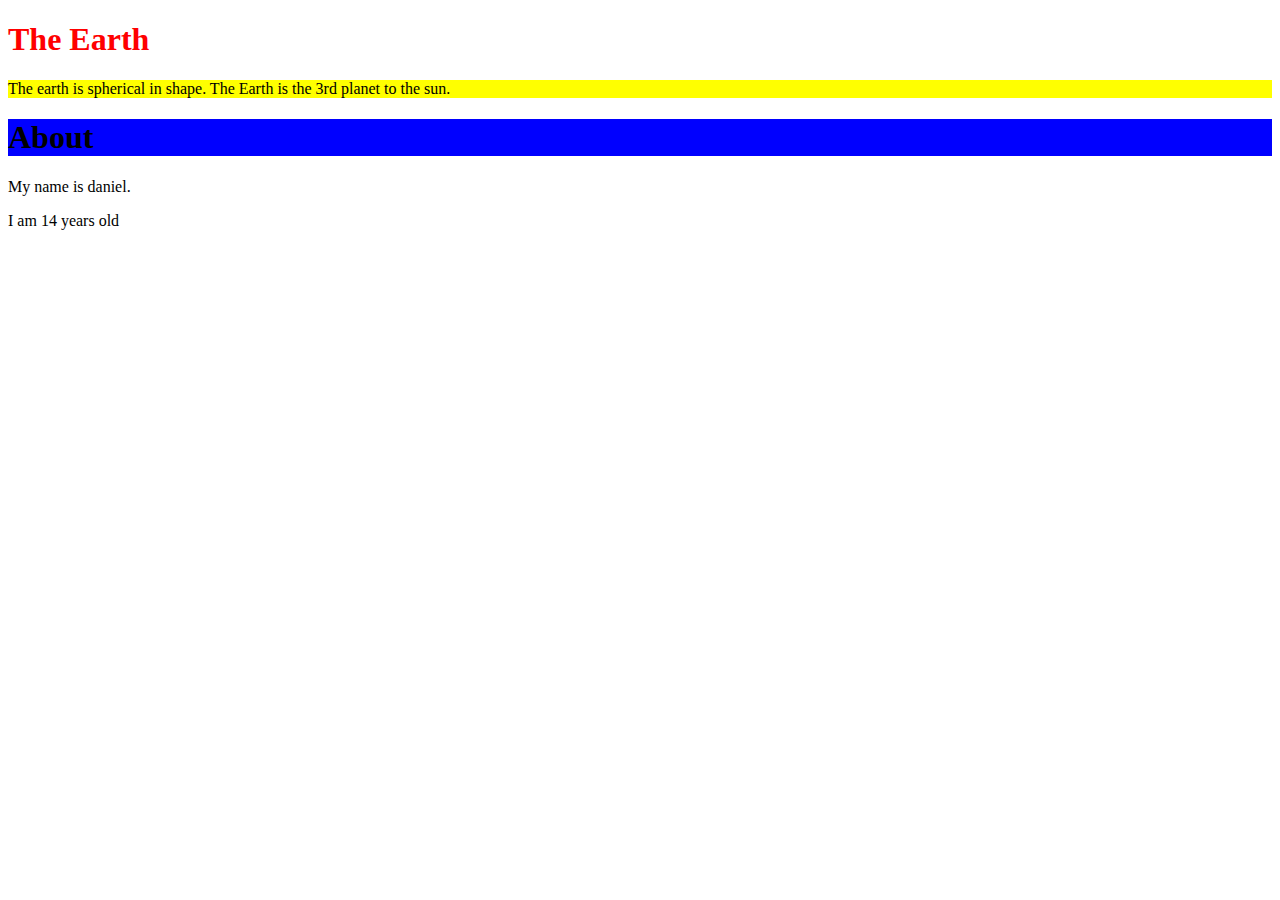
<file: EBUKA QUIZ/index.html>
<!DOCTYPE html>
<html lang="en">
<head>
    <meta charset="UTF-8">
    <meta name="viewport" content="width=device-width, initial-scale=1.0">
    <title>Document</title>
    <link rel="stylesheet" href="styles.css">
</head>
<body>
    <h1 id="title">The Earth</h1>
    <p class="earth">
        The earth is spherical in shape.
        The Earth is the 3rd planet to the sun. 
    </p>
<h1 id="me">About</h1>
<p class="about">My name is daniel.</p>
<p>I am 14 years old</p>

</body>
</html>
</file>
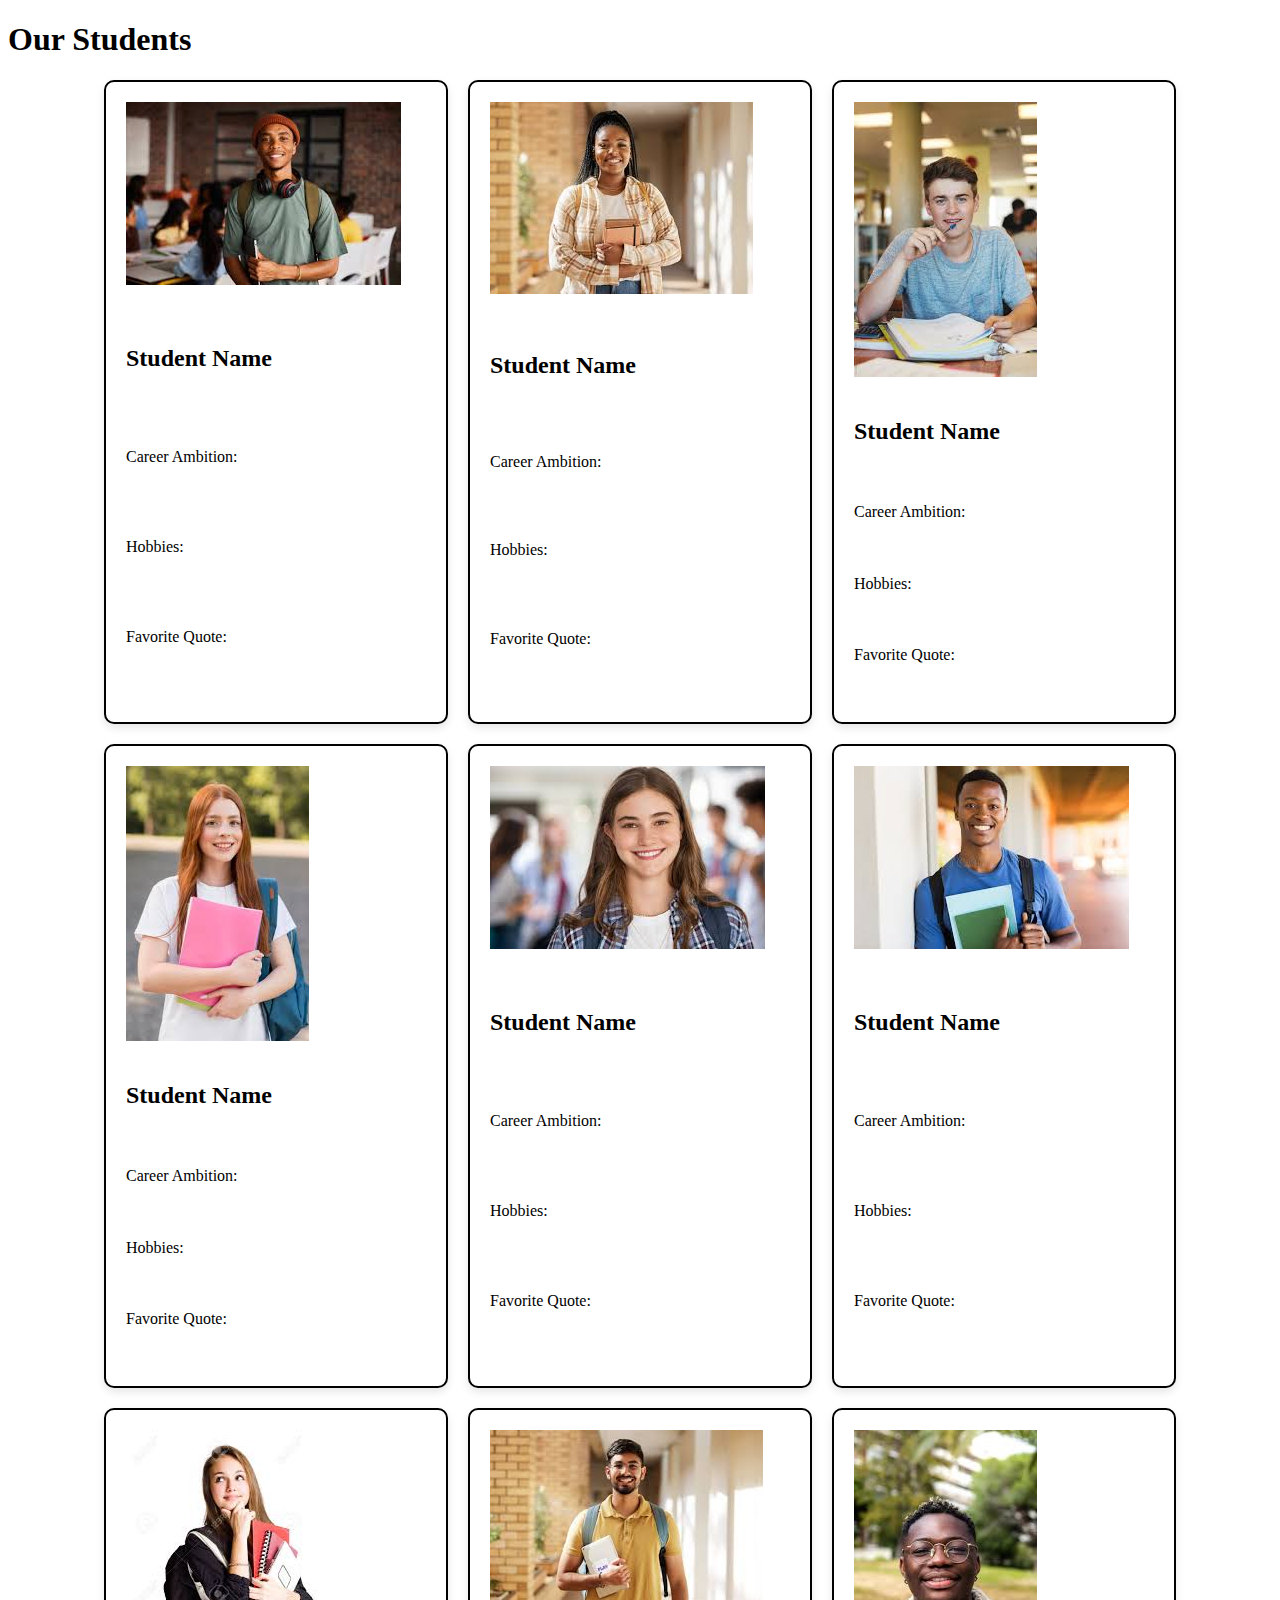
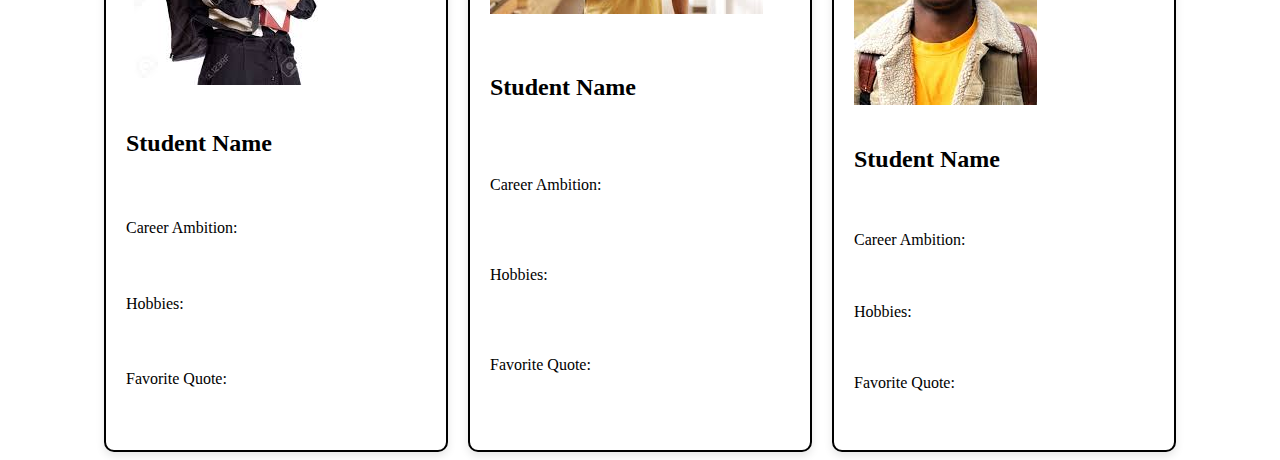
<file: Game Folder/index.html>
<!DOCTYPE html>
<html>
<head>
  <title>Student Bio Cards</title>
  <link rel="stylesheet" href="style.css">
</head>
<body>

  <h1>Our Students</h1>

  <!-- Container for all cards -->
  <div class="card-container">

    <!-- Each student card -->
    <div class="student-card">
      <img src="./download (1).jpg" alt="Student 1">
      <h2>Student Name</h2>
      <p>Career Ambition: </p>
      <p>Hobbies: </p>
      <p>Favorite Quote: </p>
    </div>

    <div class="student-card">
      <img src="./download (2).jpg" alt="Student 2">
      <h2>Student Name</h2>
      <p>Career Ambition: </p>
      <p>Hobbies: </p>
      <p>Favorite Quote: </p>
    </div>

    <div class="student-card">
      <img src="./download (3).jpg" alt="Student 3">
      <h2>Student Name</h2>
      <p>Career Ambition: </p>
      <p>Hobbies: </p>
      <p>Favorite Quote: </p>
    </div>

    <div class="student-card">
      <img src="./download (4).jpg" alt="Student 4">
      <h2>Student Name</h2>
      <p>Career Ambition: </p>
      <p>Hobbies: </p>
      <p>Favorite Quote: </p>
    </div>

    <div class="student-card">
      <img src="./download (5).jpg" alt="Student 5">
      <h2>Student Name</h2>
      <p>Career Ambition: </p>
      <p>Hobbies: </p>
      <p>Favorite Quote: </p>
    </div>

    <div class="student-card">
      <img src="./download.jpg" alt="Student 6">
      <h2>Student Name</h2>
      <p>Career Ambition: </p>
      <p>Hobbies: </p>
      <p>Favorite Quote: </p>
    </div>

    <div class="student-card">
      <img src="./images (1).jpg" alt="Student 7">
      <h2>Student Name</h2>
      <p>Career Ambition: </p>
      <p>Hobbies: </p>
      <p>Favorite Quote: </p>
    </div>

    <div class="student-card">
      <img src="./images (2).jpg" alt="Student 8">
      <h2>Student Name</h2>
      <p>Career Ambition: </p>
      <p>Hobbies: </p>
      <p>Favorite Quote: </p>
    </div>

    <div class="student-card">
      <img src="./images.jpg" alt="Student 9">
      <h2>Student Name</h2>
      <p>Career Ambition: </p>
      <p>Hobbies: </p>
      <p>Favorite Quote: </p>
    </div>

  </div>

</body>
</html>
</file>
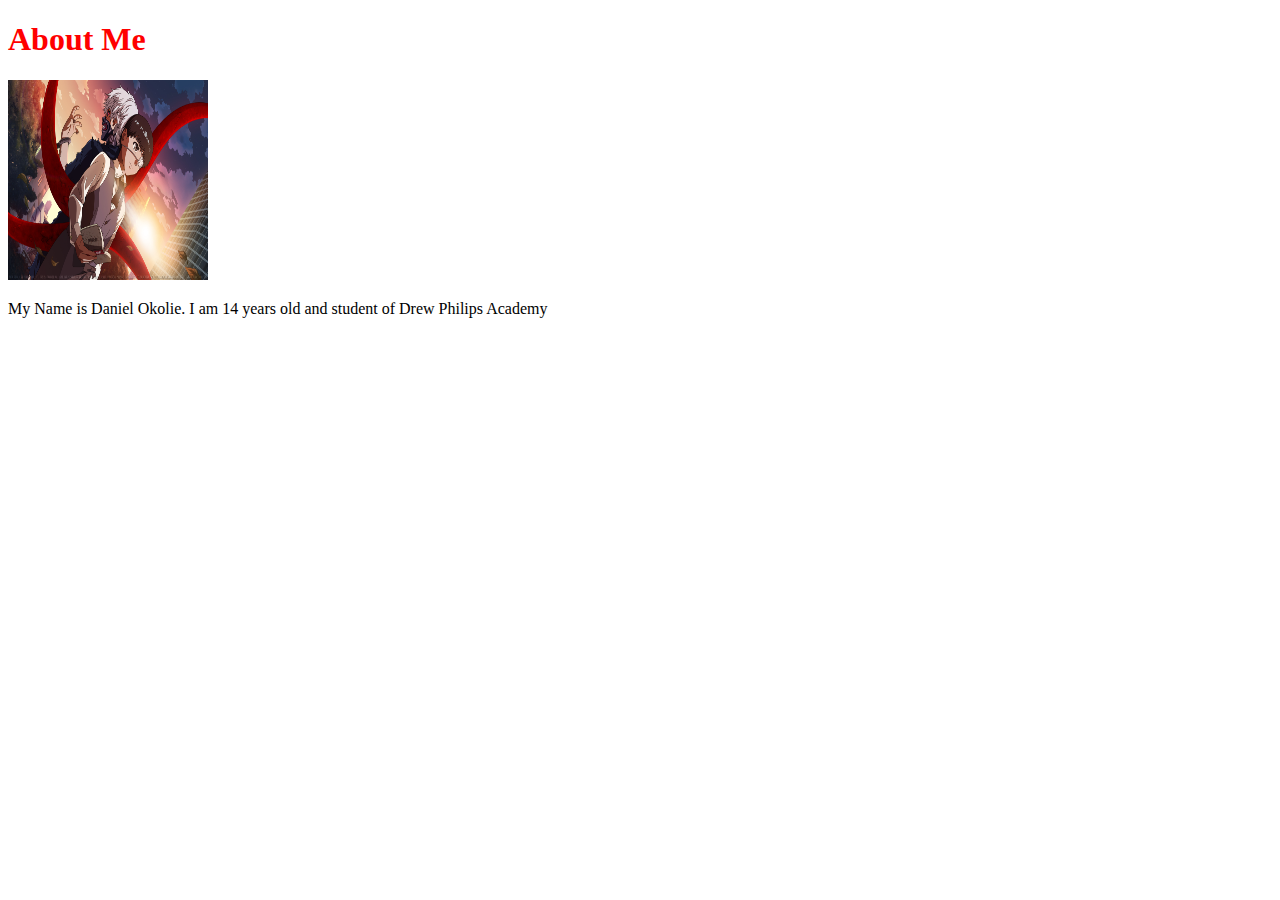
<file: Introduction to CSS/index.html>
<!DOCTYPE html>
<html lang="en">
<head>
    <meta charset="UTF-8">
    <meta name="viewport" content="width=device-width, initial-scale=1.0">
    <title>Document</title>
    <link rel="stylesheet" href="styles.css"/>
</head>
<body>
    <h1 style= "color: red;">About Me</h1>
    <img src="./images/596845.jpg"  alt="">
    <p>My Name is Daniel Okolie. I am 14 years old and student of Drew Philips Academy</p>
</body>
</html>
</file>
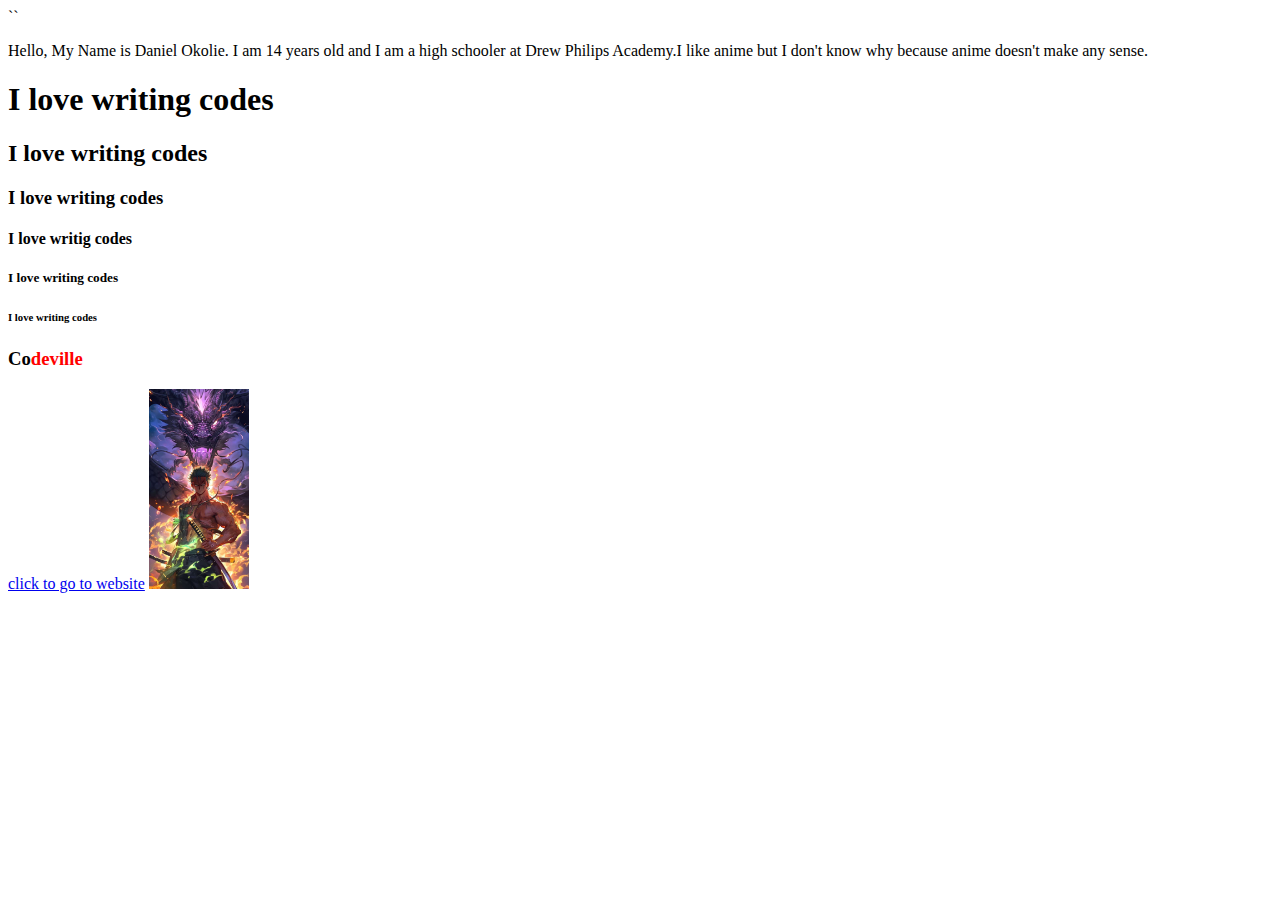
<file: My First HTML Project/index.html>
<!DOCTYPE html>
``<html lang="en">
<head> 
    <meta charset="UTF-8">
    <meta name="viewport" content="width=device-width, initial-scale=1.0">
    <title>Document</title>
</head>
<body>
    <p>Hello, My Name is Daniel Okolie. 
        I am 14 years old and I am a high schooler at Drew Philips Academy.I like anime but I don't know why because anime doesn't make any sense.</p>
        <h1>I love writing codes</h1>
    <h2>I love writing codes</h2>
    <h3>I love writing codes</h3>
    <h4>I love writig codes</h4>
    <h5>I love writing codes</h5>
    <h6>I love writing codes</h6>
    <h3> Co<span style ="color:red">deville</h3></span></h3>
    <a href="https://animepahe.ru/">click to go to website</a> </a>
<img src='./Images/Snapchat-978637601.jpg' width="100px" height="200px" 

"
</ht
<!DOCTYPE html>
</file>
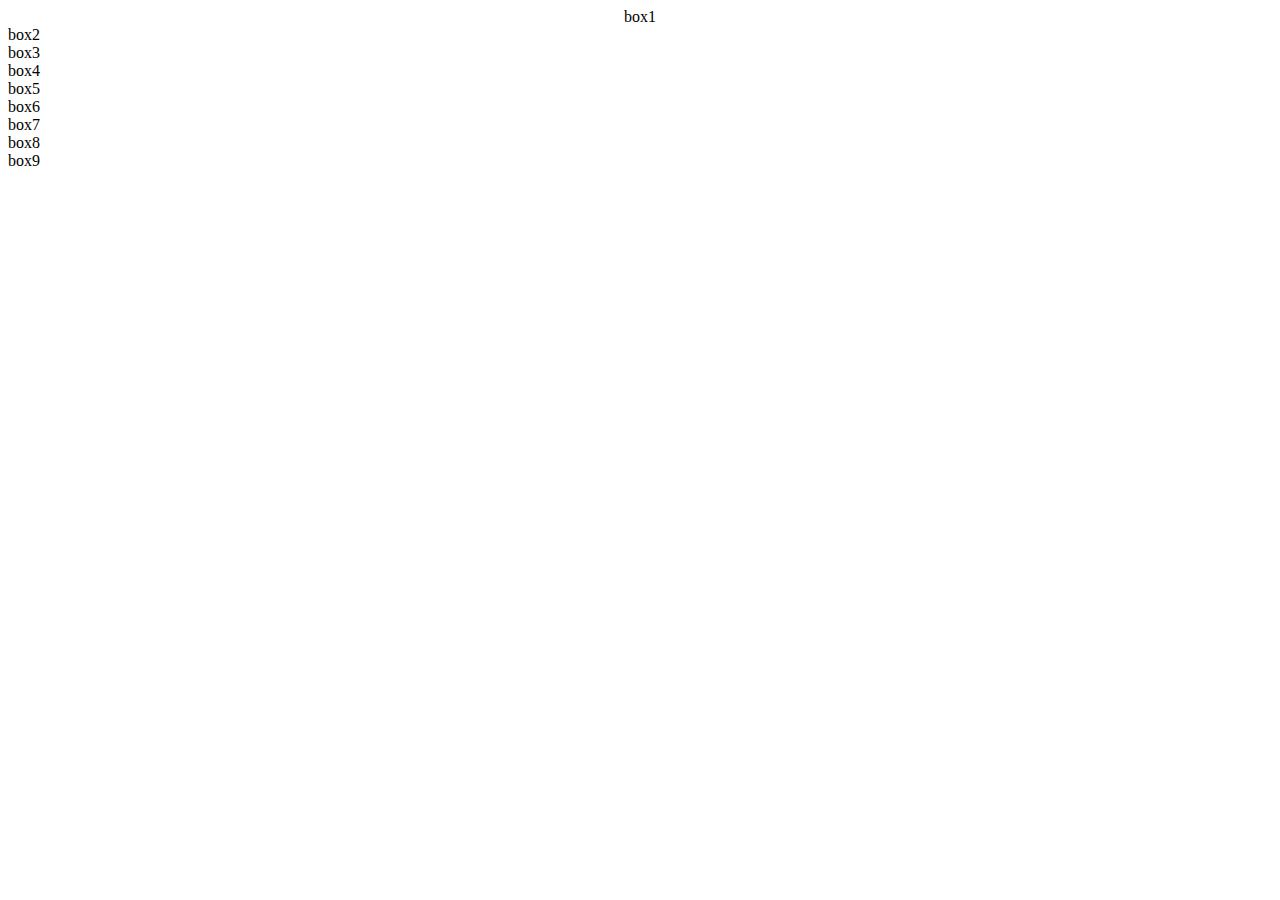
<file: PROJECT/index.html>
<!DOCTYPE html>
<html lang="en">
<head>
    <meta charset="UTF-8">
    <meta name="viewport" content="width=device-width, initial-scale=1.0">
    <title>Document</title>
    <link rel="stylesheet" href="styles.css">
</head>
<body>
    <div class="container"
        <div class="box1">
            box1
        </div>
        <div class="box2">
            box2
        </div>
        <div class="box3">
            box3
        </div>
        <div class="box4">
            box4
        </div>
        <div class="box5">
            box5
        </div>
        <div class="box6">
            box6
        </div>
        <div class="box7">
            box7
        </div>
        <div class="box8">
            box8
        </div>
        <div class="box9">
            box9
        </div>
    </div>                    
    
</body>
</html>
</file>
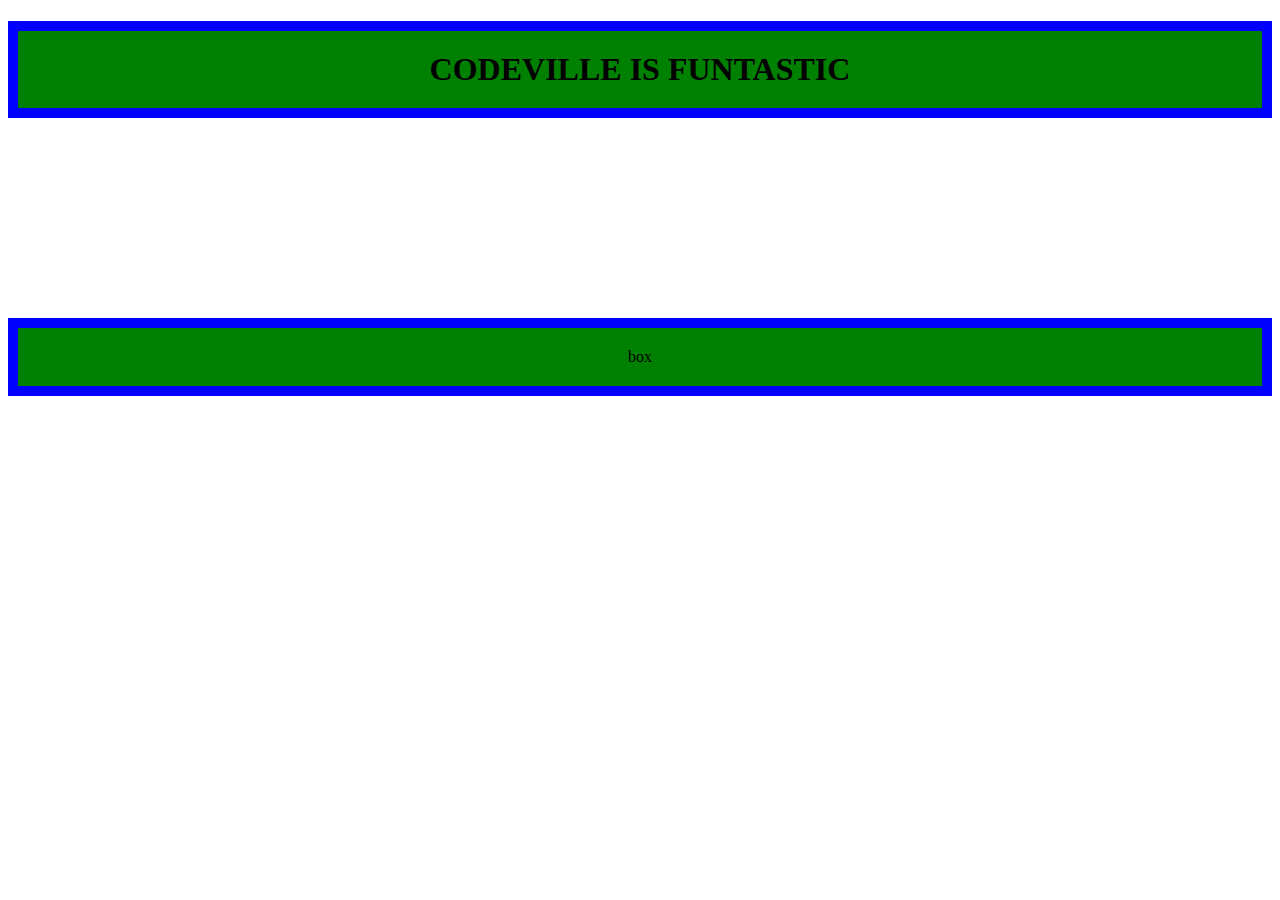
<file: QUIZ/index.html>
<!DOCTYPE html>
<html lang="en">
<head>
    <meta charset="UTF-8">
    <meta name="viewport" content="width=device-width, initial-scale=1.0">
    <title>Document</title>
    <link rel="stylesheet" href="styles.css">
</head>
<body>
    <h1 class="title">CODEVILLE IS FUNTASTIC</h1> 
    <div>box</div> 
</body>
</html>
</file>
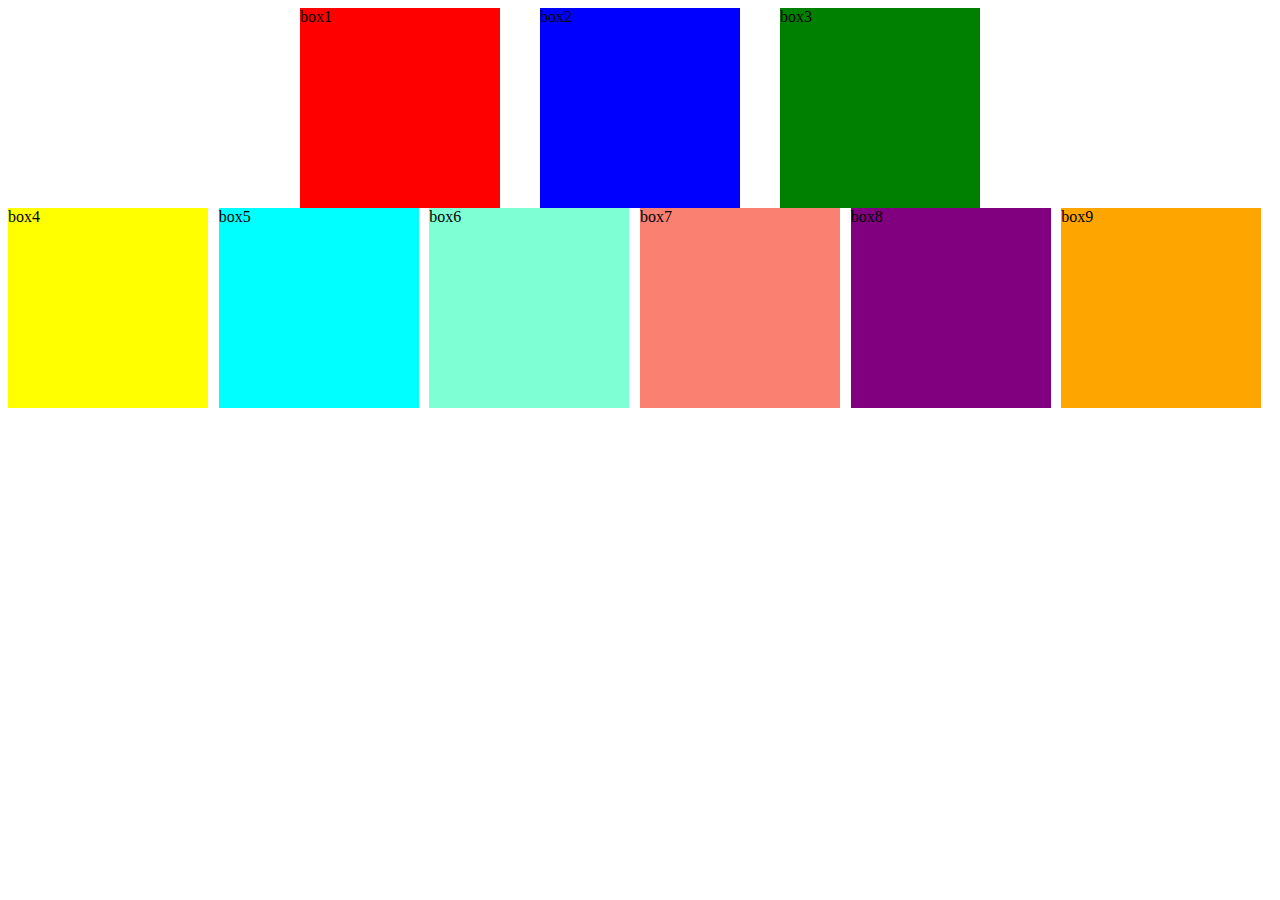
<file: Introduction to CSS/Classwork/index.html>
<!DOCTYPE html>
<html lang="en">
<head>
    <meta charset="UTF-8">
    <meta name="viewport" content="width=device-width, initial-scale=1.0">
    <title>Document</title>
    <link rel="stylesheet" href="styles.css">
</head>
<body>
    


    <div class="container">
        <div class="box1">
            box1
        </div>
        <div class="box2">
            box2
        </div>
        <div class="box3">
            box3
        </div>
    </div>


    <div class="container2">
        <div class="box4">
            box4
        </div>
        <div class="box5">
            box5
        </div>
        <div class="box6">
            box6    
        </div>
        <div class="box7">
            box7
        </div>
        <div class="box8">
            box8
        </div>
        <div class="box9">
            box9
        </div>            
    </div>





</body>
</html>
</file>
<file: EBUKA QUIZ/styles.css>
#title{
    color: red;
}

.earth{
    background-color: yellow;
}

#me{
    background-color: blue;
}
.about{
    ;
}
</file>
<file: Game Folder/style.css>
.card-container {
    display: flex;
    flex-wrap: wrap;
    justify-content: center;
    gap: 20px;
}
.student-card{
    width: 300px;
    height: 600px;
    border: 2px solid black;
    border-radius: 10px;
    padding: 20px;
    box-shadow: 0 4px 8px rgba(0, 0, 0, 0.1);
    background-color: white;
    display: grid;
}
</file>
<file: Introduction to CSS/styles.css>
img{
    height: 200px;
    width: 200px;
}
</file>
<file: PROJECT/styles.css>
.container{
    display: flex;
    justify-content: center;
    align-items: center;
    gap: 40px;
}
</file>
<file: QUIZ/styles.css>
.title{
    background-color: green;
    padding: 20px;
    border: 10px solid blue;
    text-align: center;
}


div{
    background-color: green;
    padding: 20px;
    text-align: center;
    border: 10px solid blue;
    margin-top: 200px;
}
</file>
<file: Introduction to CSS/Classwork/styles.css>
.box1{
    background-color: red;
    width: 200px;
    height: 200px;
}

.box2{
    background-color: blue;
    width: 200px;
    height: 200px;  
}

.box3{
    background-color: green;
    width: 200px;
    height: 200px;
}

.container{
    display: flex;
    justify-self: center;
    align-content: center;
    gap: 40px;
}

.box4{
    background-color: yellow;
    width: 200px;
    height: 200px;
}

.box5{
    background-color: aqua;
    width: 200px;
    height: 200px;
}

.box6{
    background-color: pink;
    width: 200px;
    height: 200px;
}

.box6{
    background-color: aquamarine;
    width: 200px;
    height: 200px;
}

.box7{
    background-color: salmon;
    width: 200px;
    height: 200px;
}

.box8{
    background-color: purple;
    width: 200px;
    height: 200px;
}

.box9{
    background-color: orange;
    width: 200px;
    height: 200px;
}

.container2{
    display: grid;
   grid-template-columns: 1fr 1fr 1fr 1fr 1fr 1fr;
}
</file>
